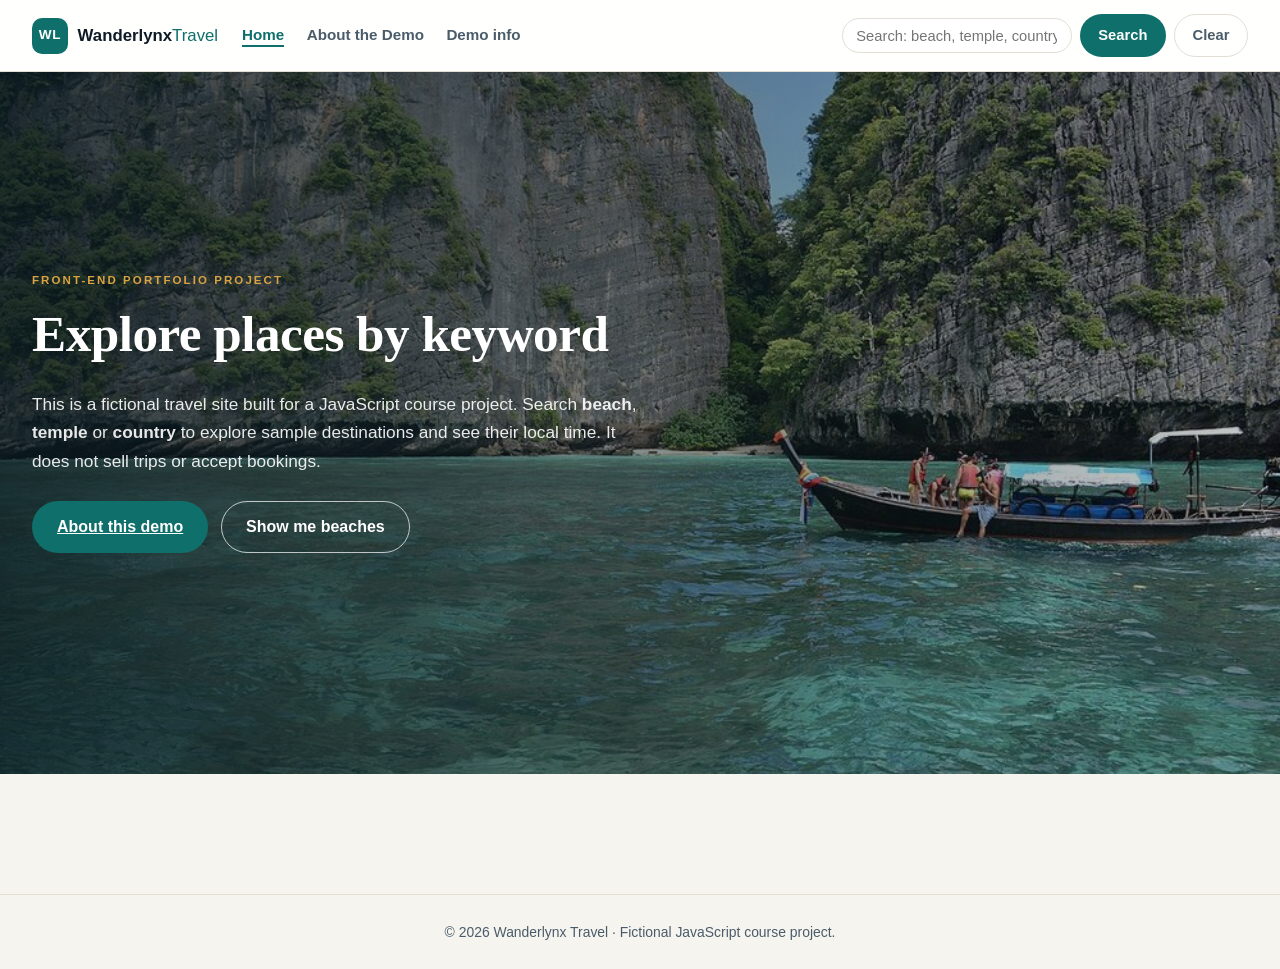
<file: index.html>
<!DOCTYPE html>
<html lang="en">
<head>
  <meta charset="UTF-8">
  <meta name="viewport" content="width=device-width, initial-scale=1.0">
  <title>Wanderlynx Travel | Home</title>
  <link rel="stylesheet" href="./travel_recommendation.css">
</head>
<body>

  <nav class="navbar">
    <a class="brand" href="./index.html">
      <span class="brand-mark">WL</span>
      <span class="brand-name">Wanderlynx<em>Travel</em></span>
    </a>

    <ul class="nav-links">
      <li><a href="./index.html" class="active">Home</a></li>
      <li><a href="./about_us.html">About the Demo</a></li>
      <li><a href="./contact_us.html">Demo info</a></li>
    </ul>

    <form class="search-bar" id="searchForm" onsubmit="return false;">
      <input type="text" id="searchInput" placeholder="Search: beach, temple, country..." aria-label="Search destinations">
      <button type="button" id="searchBtn" class="btn btn-primary">Search</button>
      <button type="button" id="clearBtn" class="btn btn-ghost">Clear</button>
    </form>
  </nav>

  <header class="hero" id="hero">
    <div class="hero-overlay"></div>
    <div class="hero-content">
      <p class="eyebrow">Front-end portfolio project</p>
      <h1>Explore places by keyword</h1>
      <p class="lead">
        This is a fictional travel site built for a JavaScript course project. Search <strong>beach</strong>, <strong>temple</strong> or <strong>country</strong> to explore sample destinations and see their local time. It does not sell trips or accept bookings.
      </p>
      <div class="hero-actions">
        <a class="btn btn-primary btn-lg" href="./about_us.html">About this demo</a>
        <button class="btn btn-outline btn-lg" id="heroBeachBtn">Show me beaches</button>
      </div>
    </div>
  </header>

  <main class="page">
    <section id="resultsSection" class="results-section" hidden>
      <div class="results-head">
        <h2 id="resultsTitle">Recommendations</h2>
        <p id="resultsCount" class="results-count"></p>
      </div>
      <div id="results" class="cards"></div>
    </section>
  </main>

  <footer class="footer">
    <p>&copy; 2026 Wanderlynx Travel &middot; Fictional JavaScript course project.</p>
  </footer>

  <script src="./travel_recommendation.js"></script>
</body>
</html>
</file>
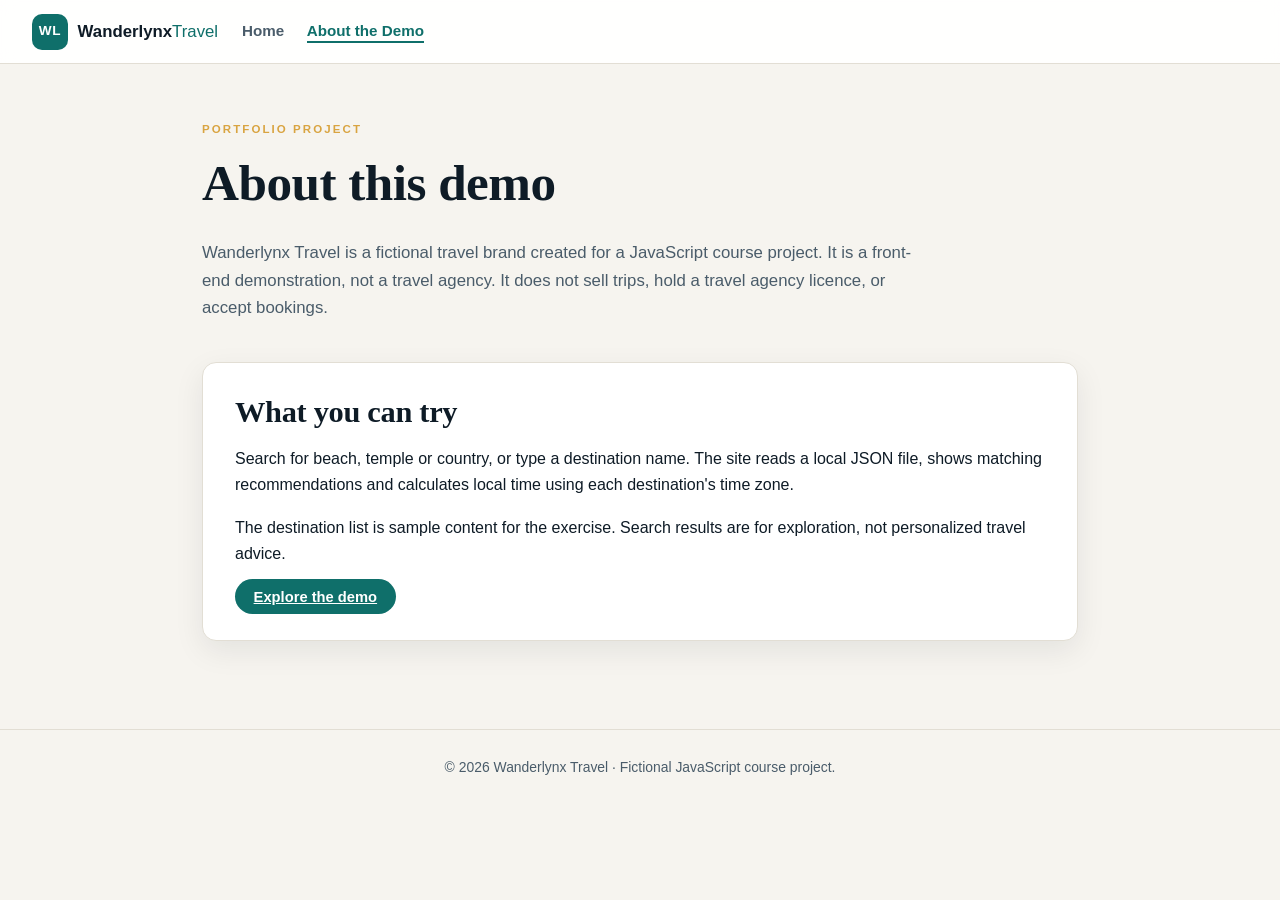
<file: about_us.html>
<!DOCTYPE html>
<html lang="en">
<head>
  <meta charset="UTF-8">
  <meta name="viewport" content="width=device-width, initial-scale=1.0">
  <title>Wanderlynx Travel | About the demo</title>
  <link rel="stylesheet" href="./travel_recommendation.css">
</head>
<body>
  <nav class="navbar">
    <a class="brand" href="./index.html"><span class="brand-mark">WL</span><span class="brand-name">Wanderlynx<em>Travel</em></span></a>
    <ul class="nav-links">
      <li><a href="./index.html">Home</a></li>
      <li><a href="./about_us.html" class="active" aria-current="page">About the Demo</a></li>
    </ul>
  </nav>
  <main class="page page-narrow">
    <section class="intro">
      <p class="eyebrow">Portfolio project</p>
      <h1>About this demo</h1>
      <p class="lead">Wanderlynx Travel is a fictional travel brand created for a JavaScript course project. It is a front-end demonstration, not a travel agency. It does not sell trips, hold a travel agency licence, or accept bookings.</p>
    </section>
    <section class="panel">
      <h2>What you can try</h2>
      <p>Search for beach, temple or country, or type a destination name. The site reads a local JSON file, shows matching recommendations and calculates local time using each destination's time zone.</p>
      <p>The destination list is sample content for the exercise. Search results are for exploration, not personalized travel advice.</p>
      <a class="btn btn-primary" href="./index.html">Explore the demo</a>
    </section>
  </main>
  <footer class="footer"><p>&copy; 2026 Wanderlynx Travel &middot; Fictional JavaScript course project.</p></footer>
  <script src="./travel_recommendation.js"></script>
</body>
</html>
</file>
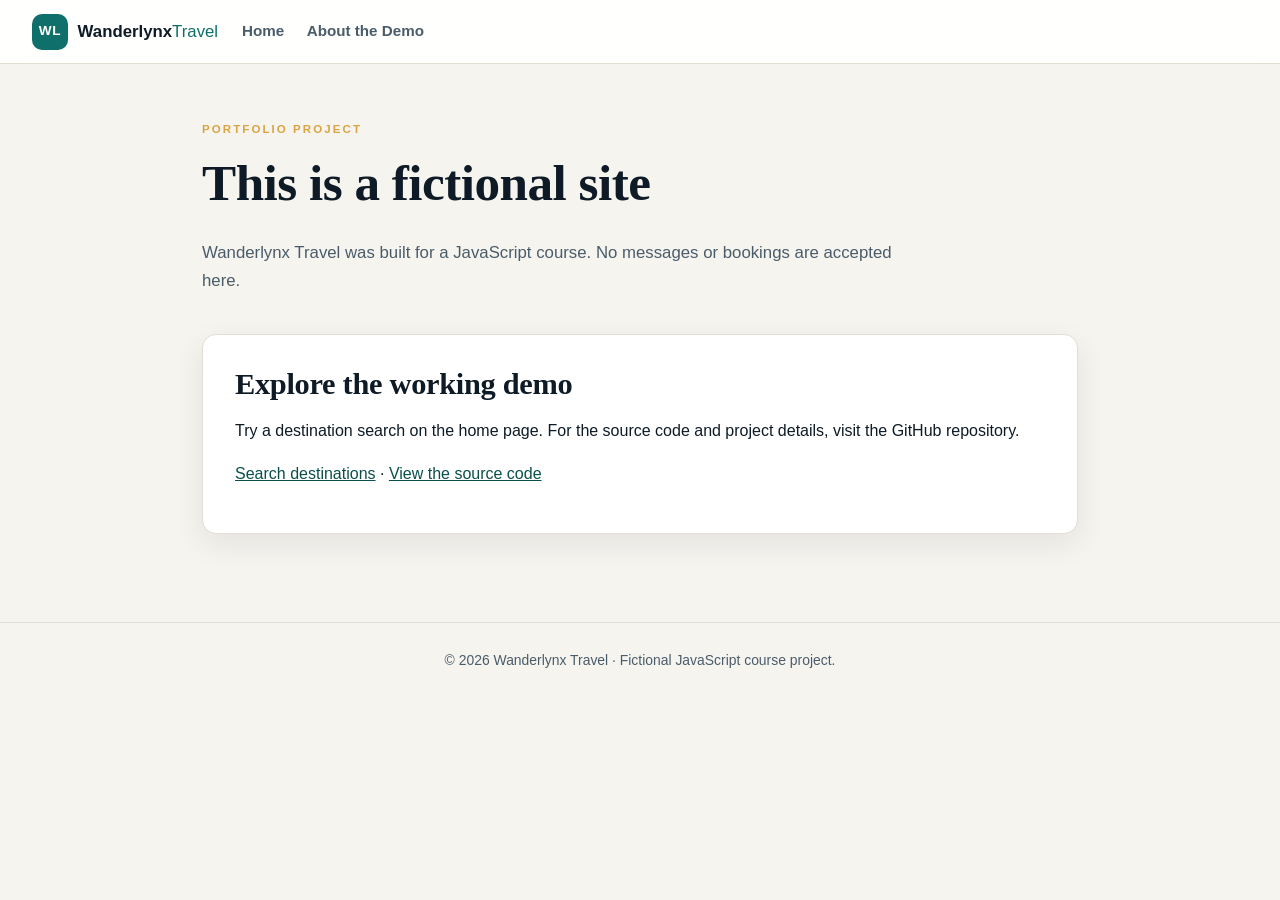
<file: contact_us.html>
<!DOCTYPE html>
<html lang="en">
<head>
  <meta charset="UTF-8">
  <meta name="viewport" content="width=device-width, initial-scale=1.0">
  <title>Wanderlynx Travel | Demo information</title>
  <link rel="stylesheet" href="./travel_recommendation.css">
</head>
<body>
  <nav class="navbar">
    <a class="brand" href="./index.html"><span class="brand-mark">WL</span><span class="brand-name">Wanderlynx<em>Travel</em></span></a>
    <ul class="nav-links">
      <li><a href="./index.html">Home</a></li>
      <li><a href="./about_us.html">About the Demo</a></li>
    </ul>
  </nav>
  <main class="page page-narrow">
    <section class="intro">
      <p class="eyebrow">Portfolio project</p>
      <h1>This is a fictional site</h1>
      <p class="lead">Wanderlynx Travel was built for a JavaScript course. No messages or bookings are accepted here.</p>
    </section>
    <section class="panel">
      <h2>Explore the working demo</h2>
      <p>Try a destination search on the home page. For the source code and project details, visit the GitHub repository.</p>
      <p><a href="./index.html">Search destinations</a> · <a href="https://github.com/josemdasilvag-blip/travel_recommendation">View the source code</a></p>
    </section>
  </main>
  <footer class="footer"><p>&copy; 2026 Wanderlynx Travel &middot; Fictional JavaScript course project.</p></footer>
</body>
</html>
</file>
<file: travel_recommendation.css>
/* ============================================================
   Wanderlynx Travel - travel_recommendation.css
   ============================================================ */

:root {
  --ink: #0e1b26;
  --ink-soft: #4a5c6a;
  --paper: #f6f4ef;
  --card: #ffffff;
  --line: #e2ded4;
  --brand: #0f6f6a;
  --brand-dark: #0a4f4b;
  --sand: #d9a441;
  --radius: 14px;
  --shadow: 0 10px 30px rgba(14, 27, 38, 0.08);
}

* { box-sizing: border-box; }

html { scroll-behavior: smooth; }

body {
  margin: 0;
  background: var(--paper);
  color: var(--ink);
  font-family: "Segoe UI", -apple-system, Roboto, Helvetica, Arial, sans-serif;
  line-height: 1.65;
}

h1, h2, h3 {
  font-family: Georgia, "Times New Roman", serif;
  line-height: 1.2;
  margin: 0 0 0.5em;
  letter-spacing: -0.01em;
}

h1 { font-size: clamp(2rem, 4.5vw, 3.2rem); }
h2 { font-size: clamp(1.4rem, 2.5vw, 1.9rem); }

a { color: var(--brand-dark); }

/* ---------- Navigation bar ---------- */

.navbar {
  position: sticky;
  top: 0;
  z-index: 20;
  display: flex;
  flex-wrap: wrap;
  align-items: center;
  gap: 1rem 1.5rem;
  padding: 0.85rem 2rem;
  background: rgba(255, 255, 255, 0.92);
  backdrop-filter: blur(8px);
  border-bottom: 1px solid var(--line);
}

.brand {
  display: flex;
  align-items: center;
  gap: 0.6rem;
  text-decoration: none;
  color: var(--ink);
  font-weight: 700;
}

.brand-mark {
  display: grid;
  place-items: center;
  width: 36px;
  height: 36px;
  border-radius: 10px;
  background: var(--brand);
  color: #fff;
  font-size: 0.85rem;
  letter-spacing: 0.05em;
}

.brand-name { font-size: 1.05rem; }
.brand-name em { color: var(--brand); font-style: normal; font-weight: 400; }

.nav-links {
  display: flex;
  gap: 1.4rem;
  list-style: none;
  margin: 0;
  padding: 0;
}

.nav-links a {
  text-decoration: none;
  color: var(--ink-soft);
  font-weight: 600;
  font-size: 0.95rem;
  padding-bottom: 2px;
  border-bottom: 2px solid transparent;
}

.nav-links a:hover { color: var(--ink); }
.nav-links a.active { color: var(--brand); border-bottom-color: var(--brand); }

.search-bar {
  display: flex;
  align-items: center;
  gap: 0.5rem;
  margin-left: auto;
}

.search-bar input {
  width: 230px;
  padding: 0.55rem 0.85rem;
  border: 1px solid var(--line);
  border-radius: 999px;
  background: #fff;
  font-size: 0.92rem;
  color: var(--ink);
}

.search-bar input:focus {
  outline: 2px solid var(--brand);
  outline-offset: 1px;
}

/* ---------- Buttons ---------- */

.btn {
  border: 1px solid transparent;
  border-radius: 999px;
  padding: 0.55rem 1.1rem;
  font: inherit;
  font-size: 0.92rem;
  font-weight: 600;
  cursor: pointer;
  transition: transform 0.1s ease, background 0.15s ease;
}

.btn:active { transform: translateY(1px); }

.btn-primary { background: var(--brand); color: #fff; }
.btn-primary:hover { background: var(--brand-dark); }

.btn-ghost { background: transparent; color: var(--ink-soft); border-color: var(--line); }
.btn-ghost:hover { background: #efece4; color: var(--ink); }

.btn-outline {
  background: transparent;
  color: #fff;
  border-color: rgba(255, 255, 255, 0.7);
  text-decoration: none;
  display: inline-block;
}
.btn-outline:hover { background: rgba(255, 255, 255, 0.15); }

.btn-lg { padding: 0.75rem 1.5rem; font-size: 1rem; }

/* ---------- Hero ---------- */

.hero {
  position: relative;
  min-height: 78vh;
  display: flex;
  align-items: center;
  padding: 4rem 2rem;
  background: url("./images/hero.jpg") center / cover no-repeat, var(--ink);
  color: #fff;
}

.hero-overlay {
  position: absolute;
  inset: 0;
  background: linear-gradient(100deg, rgba(6, 22, 30, 0.85) 0%, rgba(6, 22, 30, 0.45) 55%, rgba(6, 22, 30, 0.2) 100%);
}

.hero-content {
  position: relative;
  max-width: 620px;
}

.eyebrow {
  text-transform: uppercase;
  letter-spacing: 0.18em;
  font-size: 0.72rem;
  font-weight: 700;
  color: var(--sand);
  margin: 0 0 0.8rem;
}

.hero .lead { font-size: 1.08rem; color: rgba(255, 255, 255, 0.9); }

.hero-actions {
  display: flex;
  flex-wrap: wrap;
  gap: 0.8rem;
  margin: 1.6rem 0 1.4rem;
}

.social {
  display: flex;
  gap: 0.6rem;
  list-style: none;
  margin: 0 0 2.2rem;
  padding: 0;
}

.social a {
  display: grid;
  place-items: center;
  width: 40px;
  height: 40px;
  border-radius: 50%;
  color: #fff;
  border: 1px solid rgba(255, 255, 255, 0.4);
  transition: background 0.15s ease, border-color 0.15s ease;
}

.social a:hover {
  background: rgba(255, 255, 255, 0.18);
  border-color: #fff;
}

.hero-stats {
  display: flex;
  gap: 2.5rem;
  list-style: none;
  margin: 0;
  padding: 1.4rem 0 0;
  border-top: 1px solid rgba(255, 255, 255, 0.25);
}

.hero-stats li { display: flex; flex-direction: column; }
.hero-stats strong { font-size: 1.5rem; font-family: Georgia, serif; }
.hero-stats span { font-size: 0.8rem; color: rgba(255, 255, 255, 0.75); text-transform: uppercase; letter-spacing: 0.08em; }

/* ---------- Page layout ---------- */

.page {
  max-width: 1120px;
  margin: 0 auto;
  padding: 3.5rem 2rem 4rem;
}

.page-narrow { max-width: 940px; }

.intro { max-width: 720px; margin-bottom: 2.5rem; }
.lead { font-size: 1.05rem; color: var(--ink-soft); }
.intro .lead { color: var(--ink-soft); }

.panel {
  background: var(--card);
  border: 1px solid var(--line);
  border-radius: var(--radius);
  padding: 1.9rem 2rem;
  margin-bottom: 1.5rem;
  box-shadow: var(--shadow);
}

.panel-accent { border-left: 4px solid var(--brand); }

/* ---------- Definition lists ---------- */

.facts { margin: 0 0 1.2rem; }
.facts > div {
  display: grid;
  grid-template-columns: 150px 1fr;
  gap: 0.5rem;
  padding: 0.55rem 0;
  border-bottom: 1px solid var(--line);
}
.facts > div:last-child { border-bottom: none; }
.facts dt { font-weight: 700; color: var(--ink); margin: 0; }
.facts dd { margin: 0; color: var(--ink-soft); }

/* ---------- Team + guidelines ---------- */

.team {
  display: grid;
  grid-template-columns: repeat(auto-fit, minmax(220px, 1fr));
  gap: 1.2rem;
}

.member {
  background: var(--paper);
  border-radius: 10px;
  padding: 1.1rem 1.2rem;
}
.member h3 { margin-bottom: 0.15em; font-size: 1.1rem; }
.member .role { margin: 0 0 0.6rem; color: var(--brand); font-size: 0.85rem; font-weight: 600; }
.member p { margin: 0; color: var(--ink-soft); font-size: 0.93rem; }

.guidelines { padding-left: 1.2rem; }
.guidelines li { margin-bottom: 0.8rem; color: var(--ink-soft); }
.guidelines strong { color: var(--ink); }
.guidelines code {
  background: #eceae2;
  padding: 0.1em 0.35em;
  border-radius: 4px;
  font-size: 0.9em;
}

/* ---------- Results ---------- */

.results-section { scroll-margin-top: 90px; }

.results-head {
  display: flex;
  align-items: baseline;
  justify-content: space-between;
  gap: 1rem;
  flex-wrap: wrap;
  margin-bottom: 1.6rem;
}

.results-count { margin: 0; color: var(--ink-soft); font-size: 0.9rem; }

.cards {
  display: grid;
  grid-template-columns: repeat(auto-fill, minmax(290px, 1fr));
  gap: 1.5rem;
}

.card {
  background: var(--card);
  border: 1px solid var(--line);
  border-radius: var(--radius);
  overflow: hidden;
  box-shadow: var(--shadow);
  display: flex;
  flex-direction: column;
}

.card img {
  width: 100%;
  height: 190px;
  object-fit: cover;
  display: block;
  background: #ddd;
}

.card-body {
  padding: 1.1rem 1.2rem 1.3rem;
  display: flex;
  flex-direction: column;
  flex: 1;
}

.card-body h3 { font-size: 1.15rem; margin-bottom: 0.2em; }

.card-time {
  margin: 0 0 0.7rem;
  font-size: 0.78rem;
  text-transform: uppercase;
  letter-spacing: 0.06em;
  color: var(--sand);
  font-weight: 700;
}

.card-body p { margin: 0 0 1.1rem; color: var(--ink-soft); font-size: 0.94rem; }
.card-body .btn { align-self: flex-start; margin-top: auto; }

.empty { color: var(--ink-soft); }

/* ---------- Contact ---------- */

.contact-grid {
  display: grid;
  grid-template-columns: 1.3fr 1fr;
  gap: 1.5rem;
  align-items: start;
}

#contactForm label {
  display: block;
  margin: 1rem 0 0.35rem;
  font-weight: 600;
  font-size: 0.9rem;
}

#contactForm input,
#contactForm textarea {
  width: 100%;
  padding: 0.65rem 0.8rem;
  border: 1px solid var(--line);
  border-radius: 10px;
  font: inherit;
  background: #fdfcfa;
  color: var(--ink);
  resize: vertical;
}

#contactForm input:focus,
#contactForm textarea:focus { outline: 2px solid var(--brand); outline-offset: 1px; }

#contactForm .btn { margin-top: 1.3rem; }

.form-status { margin: 1rem 0 0; font-size: 0.92rem; min-height: 1.2em; }
.form-status.success { color: var(--brand-dark); font-weight: 600; }
.form-status.error { color: #a33027; font-weight: 600; }

/* ---------- Footer ---------- */

.footer {
  border-top: 1px solid var(--line);
  padding: 1.6rem 2rem;
  text-align: center;
  color: var(--ink-soft);
  font-size: 0.87rem;
}

.footer p { margin: 0; }

/* ---------- Responsive ---------- */

@media (max-width: 900px) {
  .contact-grid { grid-template-columns: 1fr; }
  .search-bar { margin-left: 0; width: 100%; }
  .search-bar input { flex: 1; width: auto; }
  .facts > div { grid-template-columns: 1fr; gap: 0.1rem; }
}

@media (max-width: 620px) {
  .navbar { padding: 0.75rem 1rem; }
  .page { padding: 2.5rem 1.2rem 3rem; }
  .hero { padding: 3rem 1.2rem; }
  .hero-stats { gap: 1.5rem; }
}
</file>
